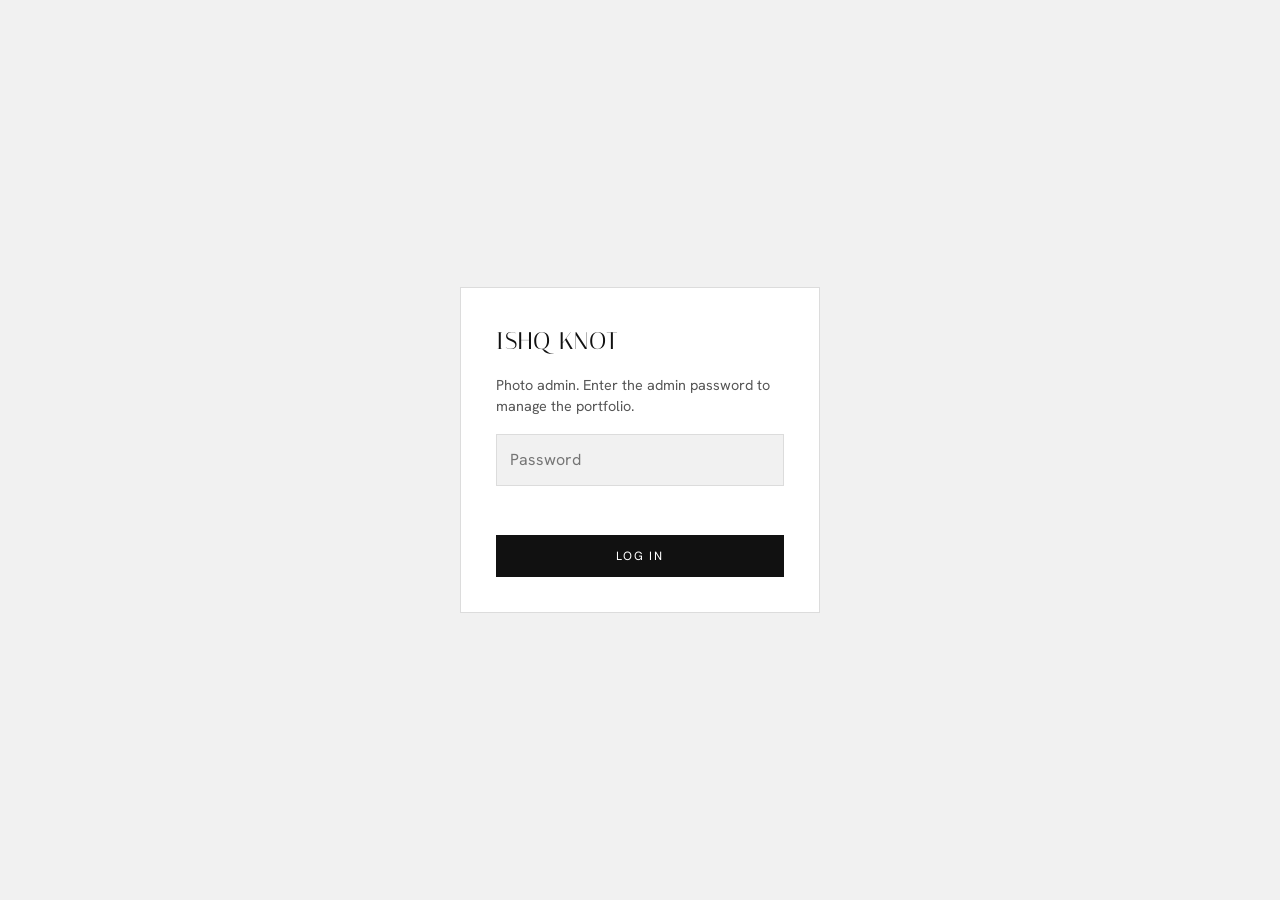
<file: admin.html>
<!doctype html>
<html lang="en">
<head>
  <meta charset="utf-8">
  <meta name="viewport" content="width=device-width, initial-scale=1">
  <meta name="robots" content="noindex, nofollow">
  <title>Photo Admin — ISHQ KNOT</title>
  <link rel="preconnect" href="https://fonts.googleapis.com">
  <link rel="preconnect" href="https://fonts.gstatic.com" crossorigin>
  <link href="https://fonts.googleapis.com/css2?family=Hanken+Grotesk:wght@400;500&family=Italiana&display=swap" rel="stylesheet">
  <style>
    :root {
      --bg: #f1f1f1; --surface: #fff; --text: #111; --muted: #565656; --line: #dcdcdc;
      --accent: #565656; --wine: #111; --danger: #a3242f;
      --serif: "Italiana", Georgia, serif; --sans: "Hanken Grotesk", system-ui, sans-serif;
    }
    * { box-sizing: border-box; margin: 0; padding: 0; }
    body { font-family: var(--sans); font-weight: 400; background: var(--bg); color: var(--text); line-height: 1.5; -webkit-font-smoothing: antialiased; }
    img { display: block; max-width: 100%; }
    button, input, select { font: inherit; color: inherit; }
    [hidden] { display: none !important; }

    .btn { color: inherit; text-decoration: none; padding: .7rem 1.3rem; border: 1px solid var(--text); background: transparent; font-size: .75rem;
      letter-spacing: .15em; text-transform: uppercase; cursor: pointer; transition: background .2s, color .2s; }
    .btn:hover { background: var(--text); color: #fff; }
    .btn-dark { background: var(--wine); border-color: var(--wine); color: #fff; }
    .btn-dark:hover { background: var(--accent); border-color: var(--accent); }
    .btn:disabled { opacity: .45; cursor: default; pointer-events: none; }
    .logo { font-family: var(--serif); font-size: 1.5rem; font-weight: 400; letter-spacing: .04em; }
    .logo span { color: inherit; }

    /* Login */
    .login { min-height: 100vh; display: grid; place-items: center; padding: 1rem; }
    .login form { width: min(360px, 100%); background: var(--surface); padding: 2.2rem; border: 1px solid var(--line); display: grid; gap: 1rem; }
    .login p { color: var(--muted); font-size: .9rem; }
    .login input { padding: .8rem; border: 1px solid var(--line); background: var(--bg); }
    .error { color: var(--danger); font-size: .85rem; min-height: 1.2em; }

    /* Toolbar */
    .bar { position: sticky; top: 0; z-index: 10; background: rgba(241, 241, 241, .95); backdrop-filter: blur(8px);
      border-bottom: 1px solid var(--line); padding: .8rem 1rem; display: flex; flex-wrap: wrap; align-items: center; gap: .8rem; }
    .bar .logo { margin-right: auto; }
    .status { font-size: .85rem; color: var(--muted); }
    .status.dirty { color: var(--wine); font-weight: 500; }

    main { max-width: 1200px; margin: 0 auto; padding: 1.5rem 1rem 4rem; }
    .intro { display: flex; flex-wrap: wrap; align-items: end; justify-content: space-between; gap: 1rem; margin-bottom: 1.5rem; }
    .intro h1 { font-family: var(--serif); font-weight: 400; font-size: 2.2rem; line-height: 1.1; }
    .intro p { color: var(--muted); font-size: .9rem; max-width: 52ch; }
    .add { display: flex; flex-wrap: wrap; gap: .6rem; align-items: center; }
    .add select { padding: .65rem; border: 1px solid var(--line); background: var(--surface); }

    .tabs { display: flex; gap: 1.6rem; border-bottom: 1px solid var(--line); margin-bottom: 1.5rem; }
    .tab { background: none; border: 0; border-bottom: 2px solid transparent; padding: .6rem 0; margin-bottom: -1px; cursor: pointer;
      font-size: .8rem; letter-spacing: .15em; text-transform: uppercase; color: var(--muted); }
    .tab.active { color: var(--text); border-color: var(--accent); }
    .tab .count { color: var(--accent); margin-left: .3rem; }

    .drop { border: 1.5px dashed var(--accent); padding: 1.2rem; text-align: center; color: var(--muted); font-size: .9rem; margin-bottom: 1.5rem; }
    .drop.over { background: #fff8ec; color: var(--text); }

    /* Photo cards */
    .grid.hero { --ratio: 3 / 4; }
    .grid.about { --ratio: 1 / 1; }
    .grid { display: grid; grid-template-columns: repeat(auto-fill, minmax(230px, 1fr)); gap: 1rem; }
    .card { background: var(--surface); border: 1px solid var(--line); display: flex; flex-direction: column; }
    .thumb { position: relative; aspect-ratio: var(--ratio, 4 / 5); overflow: hidden; background: var(--line); }
    .thumb img { width: 100%; height: 100%; object-fit: cover; }
    .num { position: absolute; top: .5rem; left: .5rem; background: rgba(20, 20, 19, .7); color: #fff; font-size: .75rem; padding: .15rem .5rem; }
    .new { position: absolute; top: .5rem; right: .5rem; background: var(--accent); color: #fff; font-size: .7rem; letter-spacing: .1em; text-transform: uppercase; padding: .15rem .5rem; }
    .fields { padding: .8rem; display: grid; gap: .55rem; }
    .fields label { display: grid; gap: .2rem; font-size: .7rem; letter-spacing: .12em; text-transform: uppercase; color: var(--muted); }
    .fields input[type=text], .fields select { padding: .5rem; border: 1px solid var(--line); background: var(--bg); font-size: .9rem; letter-spacing: 0; text-transform: none; color: var(--text); }
    .fields input[type=range] { accent-color: var(--accent); }
    .actions { display: flex; gap: .3rem; padding: 0 .8rem .8rem; margin-top: auto; }
    .actions button { flex: 1; padding: .5rem 0; border: 1px solid var(--line); background: var(--bg); cursor: pointer; font-size: .8rem; }
    .actions button:hover { border-color: var(--text); }
    .actions .del { color: var(--danger); }
    .actions .del:hover { border-color: var(--danger); background: var(--danger); color: #fff; }

    /* Client downloads */
    .dl-new { display: grid; grid-template-columns: repeat(auto-fit, minmax(200px, 1fr)); gap: .8rem; align-items: end; background: var(--surface); border: 1px solid var(--line); padding: 1rem; margin-bottom: 1.5rem; }
    .dl-new label, .dl-card label { display: grid; gap: .2rem; font-size: .7rem; letter-spacing: .12em; text-transform: uppercase; color: var(--muted); }
    .dl-new input, .dl-card input[type=date] { padding: .5rem; border: 1px solid var(--line); background: var(--bg); font-size: .9rem; letter-spacing: 0; text-transform: none; color: var(--text); width: 100%; }
    .dl-progress, .dl-send { background: var(--surface); border: 1px solid var(--line); padding: 1rem; margin-bottom: 1.5rem; display: grid; gap: .7rem; font-size: .9rem; }
    .meter { height: 6px; background: var(--line); }
    .meter span { display: block; height: 100%; width: 0; background: var(--text); transition: width .3s; }
    .dl-warn { color: var(--muted); }
    .dl-send textarea { width: 100%; padding: .6rem; border: 1px solid var(--line); background: var(--bg); font: inherit; resize: vertical; }
    .dl-list { display: grid; gap: 1rem; }
    .dl-card { background: var(--surface); border: 1px solid var(--line); padding: 1rem; display: grid; gap: .8rem; }
    .dl-card.closed { background: var(--bg); }
    .dl-card-top { display: flex; flex-wrap: wrap; justify-content: space-between; gap: .8rem; align-items: start; }
    .dl-card h2 { font-family: var(--serif); font-weight: 400; font-size: 1.5rem; line-height: 1.2; }
    .dl-state { font-size: .85rem; color: var(--muted); }
    .dl-url { font-size: .85rem; overflow-wrap: anywhere; color: var(--muted); }
    .dl-rows { list-style: none; font-size: .9rem; }
    .dl-rows li { display: flex; justify-content: space-between; gap: 1rem; padding: .35rem 0; border-top: 1px solid var(--line); overflow-wrap: anywhere; }
    .dl-rows button { flex: none; background: none; border: 0; color: var(--danger); cursor: pointer; font-size: .8rem; }
    .dl-card .actions { padding: 0; flex-wrap: wrap; }
    .dl-card .actions button { flex: 1 1 8rem; }
    .dl-empty { color: var(--muted); font-size: .9rem; }
    .dl-storage { background: var(--surface); border: 1px solid var(--line); padding: 1rem; margin-bottom: 1.2rem; display: grid; gap: .7rem; }
    .dl-storage-warn { background: #fff4d6; border: 1px solid #e0b84c; padding: .7rem .9rem; }
    .dl-remind { display: flex; flex-wrap: wrap; align-items: end; gap: .5rem; font-size: .85rem; color: var(--muted); }
    .dl-remind label { display: grid; gap: .2rem; }
    .dl-remind input { width: 7rem; padding: .45rem; border: 1px solid var(--line); background: var(--bg); font: inherit; color: var(--text); }
    .dl-remind button { padding: .5rem 1rem; border: 1px solid var(--line); background: var(--bg); font: inherit; color: var(--text); cursor: pointer; }

    .rv-head { font-family: var(--serif); font-weight: 400; font-size: 1.5rem; margin: 2rem 0 .8rem; }
    .rv-text { white-space: pre-line; overflow-wrap: anywhere; }

    .toast { position: fixed; left: 50%; bottom: 1.2rem; transform: translateX(-50%); background: var(--text); color: #fff;
      padding: .7rem 1.2rem; font-size: .9rem; max-width: calc(100% - 2rem); opacity: 0; transition: opacity .25s; pointer-events: none; }
    .toast.show { opacity: 1; }
  </style>
</head>
<body>

  <!-- Login -->
  <section class="login" id="login">
    <form id="login-form">
      <div class="logo">ISHQ <span>KNOT</span></div>
      <p>Photo admin. Enter the admin password to manage the portfolio.</p>
      <input type="password" name="password" placeholder="Password" autocomplete="current-password" required>
      <p class="error" id="login-error"></p>
      <button class="btn btn-dark" type="submit">Log in</button>
    </form>
  </section>

  <!-- Admin -->
  <div id="admin" hidden>
    <header class="bar">
      <div class="logo">ISHQ <span>KNOT</span></div>
      <span class="status" id="status"></span>
      <a class="btn" href="/#work" target="_blank" rel="noopener">View site</a>
      <button class="btn btn-dark" id="save" disabled>Save changes</button>
    </header>

    <main>
      <nav class="tabs" role="tablist">
        <button class="tab active" data-tab="hero">Cover photos<span class="count" id="count-hero"></span></button>
        <button class="tab" data-tab="portfolio">Portfolio<span class="count" id="count-portfolio"></span></button>
        <button class="tab" data-tab="about">About photos<span class="count" id="count-about"></span></button>
        <button class="tab" data-tab="deliveries">Client photos<span class="count" id="count-deliveries"></span></button>
        <button class="tab" data-tab="reviews">Reviews<span class="count" id="count-reviews"></span></button>
      </nav>
      <div id="photos-view">
        <div class="intro">
          <div>
            <h1 id="heading"></h1>
            <p id="help"></p>
          </div>
          <div class="add">
            <select id="add-category" aria-label="Category for new photos"></select>
            <label class="btn btn-dark">+ Add photos<input type="file" id="add-input" accept="image/*" multiple hidden></label>
          </div>
        </div>
        <div class="drop" id="drop">Or drag &amp; drop photos here</div>
        <div class="grid" id="grid"></div>
      </div>

      <div id="deliveries-view" hidden>
        <div class="intro">
          <div>
            <h1>Client photos</h1>
            <p>Upload a wedding and give the client the password. They go to Client Photos on the website, type it, see their photos and download the ones they like. After the last date their photos close, and they are deleted 7 days later.</p>
          </div>
        </div>
        <div class="dl-storage">
          <p id="dl-storage-text"></p>
          <p class="dl-storage-warn" id="dl-storage-warn" hidden></p>
          <form class="dl-remind" id="dl-remind-form">
            <label>Remind me when storage reaches (GB)<input type="number" id="dl-remind" min="1" step="1" required></label>
            <button type="submit">Save</button>
          </form>
        </div>
        <form class="dl-new" id="dl-new">
          <label>Client name<input type="text" id="dl-client" maxlength="80" placeholder="e.g. Rahul &amp; Anu" required></label>
          <label>Last date<input type="date" id="dl-date" required></label>
          <label>Password<input type="text" id="dl-password" minlength="8" autocomplete="off" required></label>
          <label>Photos<input type="file" id="dl-files" multiple required></label>
          <button class="btn btn-dark" type="submit" id="dl-create">Create and upload</button>
          <p class="dl-state" style="grid-column: 1 / -1">AI face search is on for new uploads, so clients can find their own photos with a selfie.</p>
        </form>
        <div class="dl-progress" id="dl-progress" hidden>
          <p id="dl-progress-text"></p>
          <div class="meter"><span id="dl-meter"></span></div>
          <p class="dl-warn">Keep this page open until the upload finishes.</p>
        </div>
        <div class="dl-send" id="dl-send" hidden>
          <p>Send this to the client. The password can't be shown again later.</p>
          <textarea id="dl-message" rows="5" readonly></textarea>
          <div class="add">
            <button class="btn btn-dark" type="button" id="dl-copy">Copy message</button>
            <a class="btn" id="dl-whatsapp" target="_blank" rel="noopener">Send on WhatsApp</a>
          </div>
        </div>
        <div class="dl-list" id="dl-list"></div>
      </div>

      <div id="reviews-view" hidden>
        <div class="intro">
          <div>
            <h1>Reviews</h1>
            <p>Couples write a review from their Client photos page, after typing their password. Nothing shows on the website until you approve it. Approved reviews slide past on the homepage.</p>
          </div>
        </div>
        <h2 class="rv-head">Waiting for you</h2>
        <div class="dl-list" id="rv-waiting"></div>
        <h2 class="rv-head">On the website</h2>
        <div class="dl-list" id="rv-live"></div>
      </div>
    </main>
  </div>

  <input type="file" id="replace-input" accept="image/*" hidden>
  <input type="file" id="dl-add-input" multiple hidden>
  <div class="toast" id="toast"></div>

<script>
const CATEGORIES = { couples: "Couples", brides: "Brides", moments: "Moments", celebrations: "Celebrations", prewedding: "Pre-Wedding" };
const MAX_SIDE = 2400; // big phone photos are resized before upload

// One list per tab. Cover and About photos have no category. About has a fixed place for each
// photo, so it can only be replaced and reordered.
const TABS = {
  hero: { api: "/api/hero", heading: "Cover photos",
    help: "The big slideshow at the top of the homepage. Portrait photos look best. Add, replace, reorder or remove, then press <strong>Save changes</strong>." },
  portfolio: { api: "/api/photos", heading: "Portfolio photos",
    help: "The Portfolio gallery. Add, replace, reorder or remove photos, then press <strong>Save changes</strong>. Photos appear on the site in this order." },
  about: { api: "/api/about", heading: "About photos", fixed: true,
    help: "The two groups of photos in the About section of the homepage. Photos 1–4 are the first group, 5–8 the second (next to the numbers); 3 and 6 show a little smaller. Press <strong>Replace</strong> to change one, then <strong>Save changes</strong>." },
};

let password = sessionStorage.getItem("adminPassword") || "";
let tab = "hero";
const lists = { hero: [], portfolio: [], about: [] };
const changed = new Set(); // tabs with unsaved edits
let photos = lists[tab];
let dirty = false;
let newSrcs = new Set();

const $ = id => document.getElementById(id);
const grid = $("grid");

function api(path, opts = {}) {
  return fetch(path, { ...opts, headers: { Authorization: `Bearer ${password}`, ...opts.headers } })
    .then(async r => {
      const data = await r.json().catch(() => ({}));
      if (r.status === 401) logout();
      if (!r.ok) throw new Error(data.error || `Request failed (${r.status})`);
      return data;
    });
}

function toast(msg) {
  const t = $("toast");
  t.textContent = msg;
  t.classList.add("show");
  clearTimeout(toast.timer);
  toast.timer = setTimeout(() => t.classList.remove("show"), 3000);
}

function setDirty(v) {
  if (v) changed.add(tab); else changed.clear();
  v = changed.size > 0;
  dirty = v;
  $("save").disabled = !v;
  $("status").textContent = v ? "Unsaved changes" : "All changes saved";
  $("status").classList.toggle("dirty", v);
}

// ---------- Login ----------
$("login-form").addEventListener("submit", async e => {
  e.preventDefault();
  password = e.target.password.value;
  $("login-error").textContent = "";
  try {
    await api("/api/login", { method: "POST" });
    sessionStorage.setItem("adminPassword", password);
    start();
  } catch (err) {
    $("login-error").textContent = err.message;
  }
});

function logout() {
  sessionStorage.removeItem("adminPassword");
  $("admin").hidden = true;
  $("login").hidden = false;
  $("login-error").textContent = "Please log in again.";
}

async function start() {
  $("login").hidden = true;
  $("admin").hidden = false;
  const loaded = await Promise.all(Object.values(TABS).map(t => fetch(t.api).then(r => r.json())));
  Object.keys(TABS).forEach((name, i) => lists[name] = loaded[i]);
  newSrcs = new Set();
  showTab(tab);
  setDirty(false);
  loadDeliveries().catch(err => toast(err.message));
  loadReviews().catch(err => toast(err.message));
}

function showTab(name) {
  tab = name;
  const photoTab = tab in TABS;
  document.querySelectorAll(".tab").forEach(t => t.classList.toggle("active", t.dataset.tab === tab));
  $("photos-view").hidden = !photoTab;
  $("deliveries-view").hidden = tab !== "deliveries";
  $("reviews-view").hidden = tab !== "reviews";
  $("save").hidden = !photoTab;
  if (!photoTab) return;
  photos = lists[tab];
  $("heading").textContent = TABS[tab].heading;
  $("help").innerHTML = TABS[tab].help;
  $("add-category").hidden = tab !== "portfolio";
  document.querySelector("#photos-view .add").hidden = TABS[tab].fixed;
  $("drop").hidden = TABS[tab].fixed;
  grid.classList.toggle("hero", tab === "hero");
  grid.classList.toggle("about", tab === "about");
  render();
}
document.querySelectorAll(".tab").forEach(t => t.addEventListener("click", () => showTab(t.dataset.tab)));

// ---------- Render ----------
const pct = pos => pos ? parseInt(pos.split(" ")[1]) : 50;
const options = sel => Object.entries(CATEGORIES)
  .map(([v, label]) => `<option value="${v}"${v === sel ? " selected" : ""}>${label}</option>`).join("");
const escape = s => s.replace(/[&<>"]/g, c => ({ "&": "&amp;", "<": "&lt;", ">": "&gt;", '"': "&quot;" })[c]);

function render() {
  for (const name in lists) $(`count-${name}`).textContent = lists[name].length;
  grid.innerHTML = photos.map((p, i) => `
    <article class="card" data-i="${i}">
      <div class="thumb">
        <img src="${p.src}" alt="" loading="lazy" style="object-position:${p.pos || "center 50%"}">
        <span class="num">${i + 1}</span>
        ${newSrcs.has(p.src) ? '<span class="new">New</span>' : ""}
      </div>
      <div class="fields">
        <label>Title<input type="text" data-field="title" value="${escape(p.title)}" maxlength="80"></label>
        ${tab === "portfolio" ? `<label>Category<select data-field="category">${options(p.category)}</select></label>` : ""}
        <label>Crop (top ↔ bottom)<input type="range" data-field="pos" min="0" max="100" value="${pct(p.pos)}"></label>
      </div>
      <div class="actions">
        <button data-act="up" title="Move earlier" ${i === 0 ? "disabled" : ""}>←</button>
        <button data-act="down" title="Move later" ${i === photos.length - 1 ? "disabled" : ""}>→</button>
        <button data-act="replace" title="Replace photo">Replace</button>
        ${TABS[tab].fixed ? "" : `<button data-act="delete" class="del" title="Remove photo">Delete</button>`}
      </div>
    </article>`).join("");
}

grid.addEventListener("input", e => {
  const card = e.target.closest(".card");
  const field = e.target.dataset.field;
  if (!card || !field) return;
  const p = photos[card.dataset.i];
  if (field === "pos") {
    p.pos = `center ${e.target.value}%`;
    card.querySelector(".thumb img").style.objectPosition = p.pos;
  } else {
    p[field] = e.target.value;
  }
  setDirty(true);
});

let replaceIndex = null;
grid.addEventListener("click", e => {
  const btn = e.target.closest("[data-act]");
  if (!btn) return;
  const i = +btn.closest(".card").dataset.i;
  const act = btn.dataset.act;
  if (act === "up" || act === "down") {
    const j = act === "up" ? i - 1 : i + 1;
    [photos[i], photos[j]] = [photos[j], photos[i]];
  } else if (act === "delete") {
    if (!confirm(`Remove "${photos[i].title}" from the portfolio?`)) return;
    photos.splice(i, 1);
  } else if (act === "replace") {
    replaceIndex = i;
    $("replace-input").click();
    return;
  }
  render();
  setDirty(true);
});

// ---------- Upload ----------
// Resize to MAX_SIDE and re-encode as JPEG so phone photos upload fast and load fast on the site
function shrink(file) {
  return new Promise((resolve, reject) => {
    const img = new Image();
    img.onload = () => {
      URL.revokeObjectURL(img.src);
      const scale = Math.min(1, MAX_SIDE / Math.max(img.width, img.height));
      const canvas = document.createElement("canvas");
      canvas.width = Math.round(img.width * scale);
      canvas.height = Math.round(img.height * scale);
      canvas.getContext("2d").drawImage(img, 0, 0, canvas.width, canvas.height);
      canvas.toBlob(b => b ? resolve(b) : reject(new Error("Could not read image")), "image/jpeg", 0.85);
    };
    img.onerror = () => reject(new Error(`Could not open ${file.name}`));
    img.src = URL.createObjectURL(file);
  });
}

async function uploadFile(file) {
  const blob = await shrink(file);
  const { src } = await api("/api/upload", { method: "POST", headers: { "Content-Type": "image/jpeg" }, body: blob });
  newSrcs.add(src);
  return src;
}

const titleFrom = name => name.replace(/\.[^.]+$/, "").replace(/[-_]+/g, " ").replace(/\b\w/g, c => c.toUpperCase()).slice(0, 80);

async function addFiles(files) {
  files = [...files].filter(f => f.type.startsWith("image/"));
  if (!files.length) return;
  const category = $("add-category").value;
  let done = 0;
  for (const file of files) {
    toast(`Uploading ${++done} of ${files.length}…`);
    try {
      const src = await uploadFile(file);
      photos.unshift({ src, title: titleFrom(file.name), ...(tab === "portfolio" && { category }) });
      render();
      setDirty(true);
    } catch (err) {
      toast(err.message);
      return;
    }
  }
  toast(`${files.length} photo${files.length > 1 ? "s" : ""} added — press Save changes to publish`);
}

$("add-category").innerHTML = options("couples");
$("add-input").addEventListener("change", e => { addFiles(e.target.files); e.target.value = ""; });

$("replace-input").addEventListener("change", async e => {
  const file = e.target.files[0];
  e.target.value = "";
  if (!file || replaceIndex === null) return;
  toast("Uploading…");
  try {
    photos[replaceIndex].src = await uploadFile(file);
    delete photos[replaceIndex].pos;
    render();
    setDirty(true);
    toast("Photo replaced — press Save changes to publish");
  } catch (err) {
    toast(err.message);
  }
});

const drop = $("drop");
["dragenter", "dragover"].forEach(ev => document.addEventListener(ev, e => { e.preventDefault(); drop.classList.add("over"); }));
["dragleave", "drop"].forEach(ev => document.addEventListener(ev, e => { e.preventDefault(); drop.classList.remove("over"); }));
document.addEventListener("drop", e => { if (!$("admin").hidden && tab in TABS && !TABS[tab].fixed) addFiles(e.dataTransfer.files); });

// ---------- Save ----------
$("save").addEventListener("click", async () => {
  $("save").disabled = true;
  $("status").textContent = "Saving…";
  try {
    for (const name of [...changed]) {
      lists[name] = await api(TABS[name].api, {
        method: "PUT",
        headers: { "Content-Type": "application/json" },
        body: JSON.stringify(lists[name]),
      });
      changed.delete(name);
    }
    newSrcs = new Set();
    showTab(tab);
    setDirty(false);
    toast("Saved — the website is updated");
  } catch (err) {
    setDirty(true);
    toast(err.message);
  }
});

// ---------- Client downloads ----------
const UPLOAD_AT_ONCE = 3;
const FILES_AT_ONCE = 3;
const SAVE_EVERY = 25; // finished uploads join the client's list in batches
const THUMB_SIDE = 1000;
const FACE_SIDE = 2400; // face search reads a copy of each photo this big
let deliveries = [];
let uploading = false;
let faceTurn = Promise.resolve(), faceMisses = 0;
let addTo = null; // the link that "Add file" is adding to

const sizeText = n => !n ? "0 MB" : n >= 1e9 ? `${(n / 1e9).toFixed(1)} GB` : `${Math.max(1, Math.round(n / 1e6))} MB`;
const dateText = d => new Date(`${d}T12:00:00+05:30`).toLocaleDateString("en-GB", { day: "numeric", month: "short", year: "numeric", timeZone: "Asia/Kolkata" });
const jsonBody = (method, body) => ({ method, headers: { "Content-Type": "application/json" }, body: JSON.stringify(body) });

function dayFromNow(days) {
  const d = new Date(Date.now() + days * 86400000);
  return new Date(d.getTime() - d.getTimezoneOffset() * 60000).toISOString().slice(0, 10);
}

// Without 0/O or 1/l/I, so it can be read out over the phone
function newPassword() {
  const letters = "abcdefghjkmnpqrstuvwxyz23456789";
  return [...crypto.getRandomValues(new Uint32Array(10))].map(n => letters[n % letters.length]).join("");
}

function resetForm() {
  $("dl-new").reset();
  $("dl-date").value = dayFromNow(30);
  $("dl-date").min = dayFromNow(0);
  $("dl-password").value = newPassword();
}

// ---------- Reviews ----------
let reviews = { waiting: [], live: [] };

async function loadReviews() {
  reviews = await api("/api/reviews/list");
  renderReviews();
}

const starText = n => "★".repeat(n) + "☆".repeat(5 - n);
const shortDate = t => new Date(t).toLocaleDateString("en-GB", { day: "numeric", month: "short", year: "numeric" });

function reviewCard(r, buttons) {
  const about = [starText(r.stars), r.place, `from client “${r.client}”`, shortDate(r.at)].filter(Boolean).map(escape).join(" · ");
  return `
    <article class="dl-card" data-id="${r.id}">
      <div>
        <h2>${escape(r.names)}</h2>
        <p class="dl-state">${about}</p>
      </div>
      <p class="rv-text">${escape(r.text)}</p>
      <div class="actions">${buttons}</div>
    </article>`;
}

function renderReviews() {
  $("count-reviews").textContent = reviews.waiting.length || "";
  $("rv-waiting").innerHTML = reviews.waiting.map(r => reviewCard(r,
    `<button data-rv="approve">Approve</button><button data-rv="reject" class="del">Delete</button>`)).join("")
    || `<p class="dl-empty">No new reviews.</p>`;
  $("rv-live").innerHTML = reviews.live.map(r => reviewCard(r, `<button data-rv="remove" class="del">Remove from website</button>`)).join("")
    || `<p class="dl-empty">No reviews on the website yet. The section stays hidden until you approve one.</p>`;
}

const REVIEW_DONE = { approve: "Approved. It shows on the website within a minute.", reject: "Review deleted.", remove: "Removed from the website." };
$("reviews-view").addEventListener("click", async e => {
  const btn = e.target.closest("[data-rv]");
  if (!btn) return;
  const action = btn.dataset.rv;
  if (action !== "approve" && !confirm(action === "reject" ? "Delete this review?" : "Remove this review from the website?")) return;
  btn.disabled = true;
  try {
    await api(`/api/reviews/${btn.closest("[data-id]").dataset.id}/${action}`, { method: "POST" });
    toast(REVIEW_DONE[action]);
    await loadReviews();
  } catch (err) {
    toast(err.message);
    btn.disabled = false;
  }
});

async function loadDeliveries() {
  [deliveries, { remindGB }] = await Promise.all([api("/api/deliveries"), api("/api/settings")]);
  renderDeliveries();
}

$("dl-remind-form").addEventListener("submit", async e => {
  e.preventDefault();
  try {
    ({ remindGB } = await api("/api/settings", jsonBody("PUT", { remindGB: $("dl-remind").value })));
    $("dl-remind").blur();
    showStorage();
    toast(`You'll be reminded at ${remindGB} GB`);
  } catch (err) {
    toast(err.message);
  }
});

// Cloudflare R2 prices, checked October 2026
const FREE_GB = 10;
const PER_GB_MONTH = 0.015;

let remindGB = FREE_GB;

// Counts client files only; previews and the website's photos add a little more
function showStorage() {
  const gb = deliveries.reduce((sum, d) => sum + d.total, 0) / 1e9;
  const cost = Math.max(0, gb - FREE_GB) * PER_GB_MONTH;
  const used = gb ? sizeText(gb * 1e9) : "nothing yet";
  const left = gb < FREE_GB ? `Free space left: ${sizeText((FREE_GB - gb) * 1e9)} of ${FREE_GB} GB` : `Free ${FREE_GB} GB used up`;
  const bill = cost ? `about $${cost.toFixed(2)} a month` : "free";
  $("dl-storage-text").textContent = `Storage used: ${used} · ${left} · Cloudflare bill: ${bill}`;
  $("dl-storage-warn").hidden = gb < remindGB;
  $("dl-storage-warn").textContent = `Reminder: storage has reached ${remindGB} GB, so Cloudflare will charge about $${cost.toFixed(2)} a month. To lower it, delete clients who have downloaded their photos.`;
  if (document.activeElement !== $("dl-remind")) $("dl-remind").value = remindGB;
}

function renderDeliveries() {
  $("count-deliveries").textContent = deliveries.length;
  showStorage();
  if (!deliveries.length) {
    $("dl-list").innerHTML = '<p class="dl-empty">No clients yet.</p>';
    return;
  }
  $("dl-list").innerHTML = deliveries.map(d => {
    const closed = Date.now() > d.expiresAt;
    return `
    <article class="dl-card${closed ? " closed" : ""}" data-id="${d.id}">
      <div class="dl-card-top">
        <div>
          <h2>${escape(d.client)}</h2>
          <p class="dl-state">${closed ? `Closed. Files delete 7 days after ${dateText(d.date)}. Change the last date to reopen.` : `Open until ${dateText(d.date)}`} · ${d.count} file${d.count === 1 ? "" : "s"}, ${sizeText(d.total)} · AI face search ${d.faces ? "on" : "off"}</p>
        </div>
        <label>Last date<input type="date" data-act="date" value="${d.date}"></label>
      </div>
      <ul class="dl-rows"></ul>
      <div class="actions">
        <button type="button" data-act="add">Add photos</button>
        <button type="button" data-act="manage">See files</button>
        ${!d.faces && d.count ? '<button type="button" data-act="faces">Turn on AI face search</button>' : ""}
        <button type="button" data-act="password">New password</button>
        <button type="button" data-act="delete" class="del">Delete</button>
      </div>
    </article>`;
  }).join("");
}

function showFiles(rows, files) {
  rows.innerHTML = files.map((f, i) => `<li data-name="${escape(f.name)}"><span>${escape(f.name)} (${sizeText(f.size)})</span><button type="button" data-act="remove" data-i="${i}">Remove</button></li>`).join("");
}

function showMessage(d, password) {
  const message = `Your ISHQ KNOT photos are ready.\n\nGo to: ${location.origin}/client-photos\nPassword: ${password}\nPlease download by: ${dateText(d.date)}`;
  $("dl-message").value = message;
  $("dl-whatsapp").href = `https://wa.me/?text=${encodeURIComponent(message)}`;
  $("dl-send").hidden = false;
  $("dl-send").scrollIntoView({ behavior: "smooth", block: "center" });
}

// Big files go up in parts, a few at a time. A failed part is tried again before giving up.
async function uploadPart(id, up, part, blob) {
  const query = new URLSearchParams({ key: up.key, uploadId: up.uploadId, part });
  for (let tries = 3; ; tries--) {
    try {
      return await api(`/api/deliveries/${id}/parts?${query}`, { method: "PUT", body: blob });
    } catch (err) {
      if (tries <= 1) throw err;
    }
  }
}

function scaleDown(bitmap, side) {
  const scale = Math.min(1, side / Math.max(bitmap.width, bitmap.height));
  const canvas = document.createElement("canvas");
  canvas.width = Math.round(bitmap.width * scale);
  canvas.height = Math.round(bitmap.height * scale);
  canvas.getContext("2d").drawImage(bitmap, 0, 0, canvas.width, canvas.height);
  return canvas;
}

// Face codes for the client's "Find my photos". Photos are read one at a time, and a photo
// that can't be read still uploads: it just won't turn up in a face search.
async function faceCodes(bitmap) {
  const { readFaces, packFaces } = await import("/face/faces.js");
  const faces = await readFaces(scaleDown(bitmap, FACE_SIDE), { thorough: true });
  return faces.length ? packFaces(faces) : "";
}

function queueFaces(bitmap) {
  const turn = faceTurn.then(() => faceCodes(bitmap)).catch(err => {
    console.error(err);
    faceMisses++;
    return "";
  });
  faceTurn = turn;
  return turn;
}

// A preview made in the browser. Files it can't read (like RAW) stay downloads without a picture.
async function previewOf(file) {
  if (!file.type.startsWith("image/")) return null;
  try {
    const bitmap = await createImageBitmap(file);
    const preview = await new Promise(resolve => scaleDown(bitmap, THUMB_SIDE).toBlob(resolve, "image/jpeg", 0.8));
    const faces = await queueFaces(bitmap);
    bitmap.close();
    return { preview, faces };
  } catch {
    return null;
  }
}

// Clients uploaded before face search get it from their previews
async function turnOnFaces(id, btn) {
  const photos = (await api(`/api/deliveries/${id}/files`)).map((f, i) => ({ ...f, i })).filter(f => f.photo);
  let faces = {}, misses = 0, saved = deliveries.find(d => d.id === id);
  const save = async () => {
    saved = await api(`/api/deliveries/${id}/faces`, jsonBody("POST", { faces }));
    faces = {};
  };
  uploading = true;
  btn.disabled = true;
  try {
    for (let n = 0; n < photos.length; n++) {
      btn.textContent = `Reading faces ${n + 1} of ${photos.length}`;
      try {
        const res = await fetch(`/api/deliveries/${id}/thumb/${photos[n].i}`, { headers: { Authorization: `Bearer ${password}` } });
        const bitmap = await createImageBitmap(await res.blob());
        const codes = await faceCodes(bitmap);
        bitmap.close();
        if (codes) faces[photos[n].ref] = codes;
      } catch (err) {
        console.error(err);
        misses++;
      }
      if (Object.keys(faces).length >= SAVE_EVERY) await save();
    }
    await save();
  } finally {
    uploading = false;
    deliveries = deliveries.map(d => d.id === id ? saved : d);
    renderDeliveries();
  }
  toast(!saved.faces ? "No faces found in these photos" : misses ? `AI face search is on, but ${misses} photos couldn't be read` : "AI face search is on");
}

async function uploadBigFile(id, file, onBytes) {
  const up = await api(`/api/deliveries/${id}/files`, { method: "POST" });
  const read = await previewOf(file);
  const entry = { key: up.key, name: file.name, size: file.size };
  if (read) {
    const query = new URLSearchParams({ key: up.key });
    entry.thumb = (await api(`/api/deliveries/${id}/thumb?${query}`, { method: "PUT", body: read.preview })).thumb;
    if (read.faces) entry.faces = read.faces;
  }
  const count = Math.max(1, Math.ceil(file.size / up.partSize));
  const parts = new Array(count);
  let next = 0;
  const worker = async () => {
    while (next < count) {
      const n = next++;
      const blob = file.slice(n * up.partSize, (n + 1) * up.partSize);
      parts[n] = await uploadPart(id, up, n + 1, blob);
      onBytes(blob.size);
    }
  };
  try {
    await Promise.all(Array.from({ length: Math.min(count, UPLOAD_AT_ONCE) }, worker));
  } catch (err) {
    const query = new URLSearchParams({ key: up.key, uploadId: up.uploadId });
    api(`/api/deliveries/${id}/parts?${query}`, { method: "DELETE" }).catch(() => {});
    throw err;
  }
  await api(`/api/deliveries/${id}/complete`, jsonBody("POST", { key: up.key, uploadId: up.uploadId, parts }));
  return entry;
}

async function uploadAll(id, files) {
  const total = files.reduce((sum, f) => sum + f.size, 0);
  let sent = 0, done = 0, next = 0, failed = false, saving = Promise.resolve();
  const finished = [];
  faceMisses = 0;
  uploading = true;
  $("dl-create").disabled = true;
  $("dl-progress").hidden = false;
  const update = () => {
    $("dl-progress-text").textContent = `Uploading ${done} of ${files.length} files: ${sizeText(sent)} of ${sizeText(total)}`;
    $("dl-meter").style.width = `${total ? sent / total * 100 : 0}%`;
  };
  const save = () => {
    const batch = finished.splice(0);
    if (batch.length) saving = saving.then(async () => {
      const saved = await api(`/api/deliveries/${id}/add`, jsonBody("POST", { files: batch }));
      deliveries = deliveries.map(d => d.id === id ? saved : d);
      renderDeliveries();
    });
    return saving;
  };
  const worker = async () => {
    while (next < files.length && !failed) {
      const file = files[next++];
      finished.push(await uploadBigFile(id, file, bytes => { sent += bytes; update(); }));
      done++;
      update();
      if (finished.length >= SAVE_EVERY) await save();
    }
  };
  update();
  const results = await Promise.allSettled(Array.from({ length: FILES_AT_ONCE }, () => worker().catch(err => { failed = true; throw err; })));
  try {
    await save();
    const stopped = results.find(r => r.status === "rejected");
    if (stopped) throw stopped.reason;
    toast(faceMisses ? `Upload finished, but ${faceMisses} photos won't appear in face search` : "Upload finished");
    return true;
  } catch (err) {
    toast(`Upload stopped after ${done} files: ${err.message}. Use Add photos for the rest.`);
    return false;
  } finally {
    uploading = false;
    $("dl-create").disabled = false;
    $("dl-progress").hidden = true;
  }
}

$("dl-new").addEventListener("submit", async e => {
  e.preventDefault();
  if (uploading) return;
  $("dl-send").hidden = true;
  const password = $("dl-password").value;
  const files = [...$("dl-files").files];
  try {
    const d = await api("/api/deliveries", jsonBody("POST", { client: $("dl-client").value, date: $("dl-date").value, password }));
    deliveries.unshift(d);
    renderDeliveries();
    showMessage(d, password); // shown first, so the password isn't lost if the upload stops
    await uploadAll(d.id, files);
    resetForm();
  } catch (err) {
    toast(err.message);
  }
});

$("dl-list").addEventListener("change", async e => {
  if (e.target.dataset.act !== "date") return;
  const id = e.target.closest(".dl-card").dataset.id;
  try {
    const saved = await api(`/api/deliveries/${id}`, jsonBody("PUT", { date: e.target.value }));
    deliveries = deliveries.map(d => d.id === id ? saved : d);
    renderDeliveries();
    toast("Last date changed");
  } catch (err) {
    toast(err.message);
  }
});

$("dl-list").addEventListener("click", async e => {
  const btn = e.target.closest("button[data-act]");
  if (!btn) return;
  const id = btn.closest(".dl-card").dataset.id;
  const d = deliveries.find(x => x.id === id);
  try {
    if (btn.dataset.act === "manage") {
      const rows = btn.closest(".dl-card").querySelector(".dl-rows");
      if (rows.children.length) return rows.replaceChildren();
      showFiles(rows, await api(`/api/deliveries/${id}/files`));
    } else if (btn.dataset.act === "add") {
      if (uploading) return toast("Wait for the upload to finish");
      addTo = id;
      $("dl-add-input").click();
    } else if (btn.dataset.act === "faces") {
      if (uploading) return toast("Wait for the upload to finish");
      await turnOnFaces(id, btn);
    } else if (btn.dataset.act === "password") {
      if (!confirm(`Make a new password for ${d.client}? The old one will stop working.`)) return;
      const password = newPassword();
      await api(`/api/deliveries/${id}`, jsonBody("PUT", { password }));
      showMessage(d, password);
    } else if (btn.dataset.act === "remove") {
      const name = btn.closest("li").dataset.name;
      if (!confirm(`Delete ${name}? This can't be undone.`)) return;
      const saved = await api(`/api/deliveries/${id}/files/${btn.dataset.i}`, { method: "DELETE" });
      deliveries = deliveries.map(x => x.id === id ? saved : x);
      renderDeliveries();
    } else if (btn.dataset.act === "delete") {
      if (!confirm(`Delete all photos for ${d.client}? This can't be undone.`)) return;
      await api(`/api/deliveries/${id}`, { method: "DELETE" });
      deliveries = deliveries.filter(x => x.id !== id);
      renderDeliveries();
    }
  } catch (err) {
    toast(err.message);
  }
});

$("dl-add-input").addEventListener("change", e => {
  const files = [...e.target.files];
  e.target.value = "";
  if (files.length) uploadAll(addTo, files);
});

$("dl-copy").addEventListener("click", async () => {
  await navigator.clipboard.writeText($("dl-message").value);
  toast("Message copied");
});

resetForm();

window.addEventListener("beforeunload", e => { if (dirty || uploading) e.preventDefault(); });

if (password) api("/api/login", { method: "POST" }).then(start).catch(() => {});
</script>
</body>
</html>
</file>
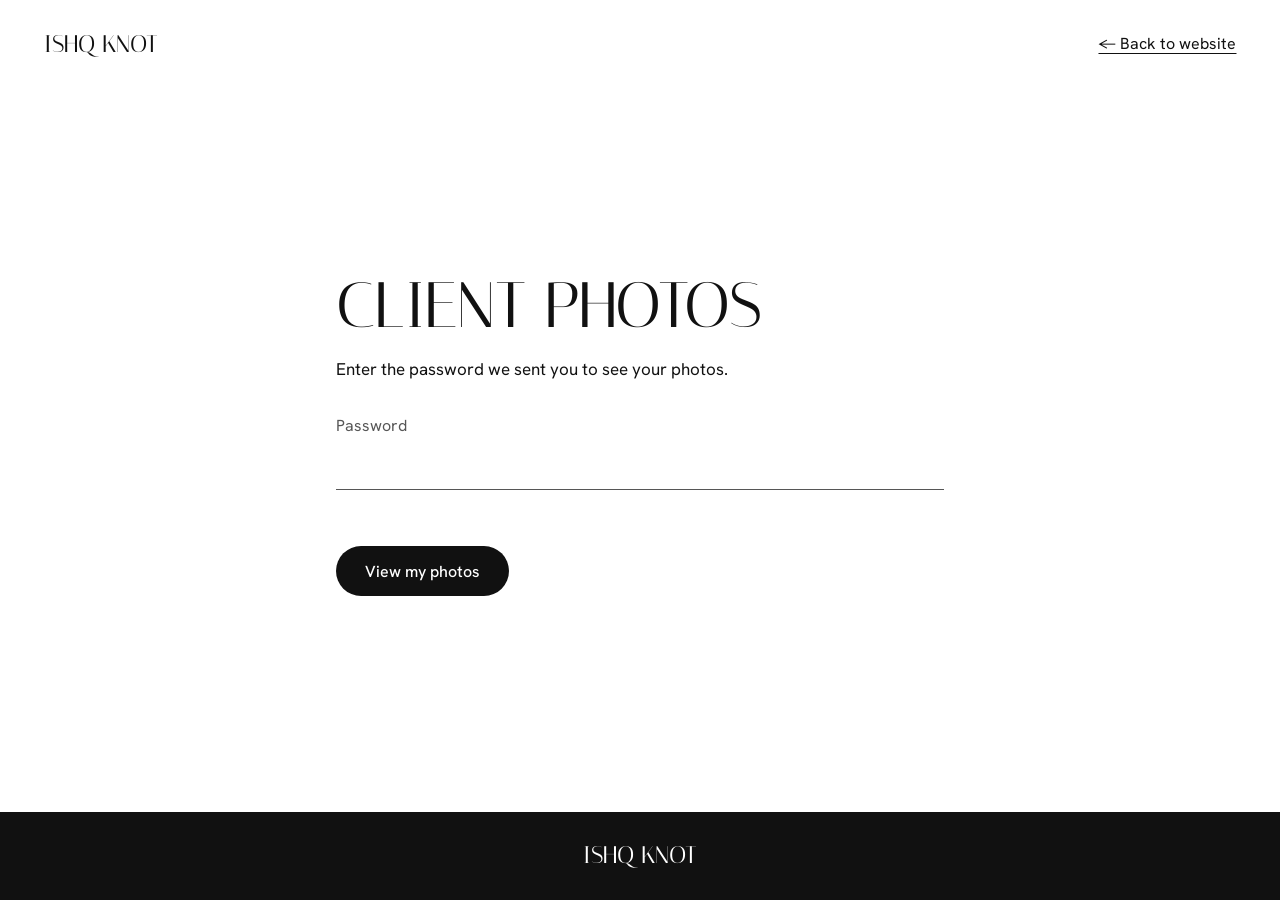
<file: download.html>
<!doctype html>
<html lang="en">
<head>
  <meta charset="utf-8">
  <meta name="viewport" content="width=device-width, initial-scale=1">
  <meta name="robots" content="noindex">
  <title>Client Photos — ISHQ KNOT</title>
  <link rel="preconnect" href="https://fonts.googleapis.com">
  <link rel="preconnect" href="https://fonts.gstatic.com" crossorigin>
  <link href="https://fonts.googleapis.com/css2?family=Hanken+Grotesk:wght@400;500&family=Italiana&display=swap" rel="stylesheet">
  <link rel="stylesheet" href="/styles.css?v=25">
  <style>
    [hidden] { display: none !important; }
    body { min-height: 100svh; display: flex; flex-direction: column; background: var(--ground); }
    .dl-top { display: flex; align-items: center; justify-content: space-between; gap: 1rem; padding: 1.4rem var(--gutter); font-family: var(--display); font-size: 1.5rem; }
    .dl-back { font-family: var(--text); font-size: var(--t-small); padding: .6rem 0; text-decoration: underline; text-decoration-thickness: 1px; text-underline-offset: .25em; white-space: nowrap; }
    .dl-main { flex: 1; display: grid; place-items: center; padding: 2rem var(--gutter) 4rem; }
    .dl-box { width: min(100%, 38rem); }
    .dl-wide { width: 100%; align-self: start; }
    .dl-box h1, .dl-wide h1 { font-family: var(--display); font-size: clamp(2.4rem, 7vw, 4rem); font-weight: 400; line-height: 1.05; }
    .dl-box > p, .dl-wide > p { margin-top: 1rem; max-width: 46ch; }
    .dl-form { margin-top: 2rem; display: grid; gap: 1rem; }
    .dl-form label { display: grid; gap: .3rem; color: var(--muted); font-size: var(--t-small); }
    .dl-form input, .dl-form textarea { font: inherit; font-size: var(--t-body); color: var(--ink); padding: .6rem 0; border: 0; border-bottom: 1px solid var(--muted); background: none; border-radius: 0; }
    .dl-form textarea { resize: vertical; }
    .dl-form input:focus, .dl-form textarea:focus { outline: 0; border-bottom: 2px solid var(--ink); padding-bottom: calc(.6rem - 1px); }
    .dl-form .btn { justify-self: start; }
    .dl-error { color: #a3242f; min-height: 1.5em; font-size: var(--t-small); }

    .dl-tools { display: flex; flex-wrap: wrap; align-items: center; justify-content: space-between; gap: 1rem; margin-top: 1.4rem; }
    .dl-actions { display: flex; flex-wrap: wrap; gap: .7rem; margin-top: 2rem; }
    .dl-outline { background: none; color: var(--ink); box-shadow: inset 0 0 0 1px var(--ink); }
    .dl-outline:hover { background: var(--ink); color: #fff; }
    .dl-tool-btns { display: flex; flex-wrap: wrap; gap: .4rem 1.4rem; }
    .dl-text-btn { background: none; border: 0; padding: .4rem 0; font: inherit; color: inherit; cursor: pointer; text-decoration: underline; text-underline-offset: .25em; text-decoration-thickness: 1px; }
    .dl-find-note { margin-top: .6rem; }
    .dl-grid { display: grid; grid-template-columns: repeat(auto-fill, minmax(230px, 1fr)); gap: .6rem; margin-top: 1.2rem; }
    .dl-photo { position: relative; aspect-ratio: 4 / 5; background: var(--tone); overflow: hidden; }
    .dl-photo button.open { display: block; width: 100%; height: 100%; padding: 0; border: 0; background: none; cursor: zoom-in; }
    .dl-photo img { width: 100%; height: 100%; object-fit: cover; }
    .dl-pick { position: absolute; top: .4rem; right: .4rem; width: 44px; height: 44px; display: grid; place-items: center; border: 0; background: none; cursor: pointer; }
    .dl-pick span { width: 26px; height: 26px; border-radius: 50%; border: 2px solid #fff; background: rgba(0, 0, 0, .35); color: transparent; display: grid; place-items: center; font-size: .9rem; line-height: 1; }
    .dl-photo.picked .dl-pick span { background: #fff; color: var(--ink); }
    .dl-photo.picked img { opacity: .75; }
    .dl-files { list-style: none; margin-top: 2rem; }
    .dl-files li { display: flex; align-items: center; justify-content: space-between; gap: 1rem; padding: 1.1rem 0; border-top: 1px solid var(--tone); }
    .dl-name { min-width: 0; overflow-wrap: anywhere; }
    .dl-name small { display: block; color: var(--muted); font-size: var(--t-small); }
    .dl-files .btn { flex: none; }
    .dl-note { color: var(--muted); font-size: var(--t-small); }

    .dl-bar { position: sticky; bottom: 0; z-index: 5; display: flex; align-items: center; justify-content: space-between; gap: 1rem; margin: 1.5rem calc(var(--gutter) * -1) 0; padding: .8rem var(--gutter); background: var(--ground); border-top: 1px solid var(--tone); }

    .dl-view { position: fixed; inset: 0; z-index: 20; background: #0d0d0d; color: #fff; display: grid; grid-template-rows: 1fr auto; }
    .dl-view img { width: 100%; height: 100%; min-height: 0; object-fit: contain; }
    .dl-view-stage { position: relative; min-height: 0; }
    .dl-view-stage > img { position: absolute; inset: 0; }
    .dl-view-stage > video { position: absolute; inset: 0; width: 100%; height: 100%; object-fit: cover; transform: scaleX(-1); }
    .dl-cam-note { padding: .8rem var(--gutter) 0; text-align: center; }
    .dl-view-bar { display: flex; flex-wrap: wrap; align-items: center; justify-content: space-between; gap: .4rem .6rem; padding: .8rem var(--gutter); }
    .dl-step { background: none; border: 0; color: inherit; font: inherit; font-size: 1.6rem; width: 48px; height: 48px; cursor: pointer; }
    .dl-view .btn { background: #fff; color: var(--ink); }
    .dl-foot { background: var(--ink); color: var(--ground); padding: 1.6rem var(--gutter); text-align: center; font-family: var(--display); font-size: 1.5rem; }
    .dl-review { width: min(100% - 2rem, 34rem); max-height: calc(100% - 2rem); margin: auto; padding: clamp(1.4rem, 4vw, 2.4rem); border: 0; background: var(--ground); color: var(--ink); }
    .dl-review::backdrop { background: rgba(0, 0, 0, .6); }
    .dl-review h2 { font-family: var(--display); font-weight: 400; font-size: 2.2rem; line-height: 1.1; }
    .dl-review .dl-form { margin-top: 1.2rem; }
    .rv-stars { display: flex; gap: .2rem; margin-top: .2rem; }
    .rv-stars button { width: 44px; height: 44px; border: 0; background: none; font-size: 1.9rem; line-height: 1; color: #bdbdbd; cursor: pointer; padding: 0; }
    .rv-stars button.on { color: var(--ink); }
    .rv-btns { display: flex; align-items: center; gap: 1.4rem; }
    @media (max-width: 620px) {
      .dl-grid { grid-template-columns: repeat(2, 1fr); gap: .35rem; }
      .dl-files li { flex-direction: column; align-items: flex-start; }
    }
  </style>
</head>
<body>
  <header class="dl-top">
    <a href="/">ISHQ KNOT</a>
    <a class="dl-back" href="/">← Back to website</a>
  </header>

  <main class="dl-main">
    <section class="dl-box" id="dl-lock" hidden>
      <h1>Client photos</h1>
      <p>Enter the password we sent you to see your photos.</p>
      <form class="dl-form" id="dl-form">
        <label>Password<input type="password" id="dl-password" autocomplete="off" required></label>
        <p class="dl-error" id="dl-error"></p>
        <button class="btn" type="submit">View my photos</button>
      </form>
    </section>

    <section class="dl-wide" id="dl-ready" hidden>
      <h1 id="dl-client"></h1>
      <p id="dl-until"></p>
      <div class="dl-actions" id="dl-actions" hidden>
        <button class="btn" type="button" id="dl-save-all"></button>
        <button class="btn dl-outline" type="button" id="dl-find" hidden>Find my photos with AI</button>
        <input type="file" id="dl-selfie" accept="image/*" hidden>
        <button class="btn dl-outline" type="button" id="dl-review-open">Write a review</button>
      </div>
      <p class="dl-note dl-find-note" id="dl-find-note" hidden></p>
      <div class="dl-tools" id="dl-tools">
        <span id="dl-count"></span>
        <span class="dl-tool-btns">
          <button class="dl-text-btn" type="button" id="dl-everyone" hidden>Show all photos</button>
          <button class="dl-text-btn" type="button" id="dl-all">Select all</button>
        </span>
      </div>
      <div class="dl-grid" id="dl-grid"></div>
      <ul class="dl-files" id="dl-files"></ul>
      <div class="dl-bar" id="dl-bar" hidden>
        <span id="dl-picked"></span>
        <button class="btn" type="button" id="dl-get">Download</button>
      </div>
    </section>

    <section class="dl-box" id="dl-closed" hidden>
      <h1>This link has closed</h1>
      <p>Message us on <a href="https://wa.me/917736301133" style="text-decoration: underline">WhatsApp</a> and we'll help you.</p>
    </section>
  </main>

  <footer class="dl-foot">ISHQ KNOT</footer>

  <dialog class="dl-review" id="dl-review">
    <h2>Write a review</h2>
    <p class="dl-note" id="rv-state" style="margin-top:.6rem"></p>
    <form class="dl-form" id="rv-form">
      <label>Your names<input type="text" id="rv-names" maxlength="60" required></label>
      <label>Wedding place and month<input type="text" id="rv-place" maxlength="60" placeholder="e.g. Kochi, May 2026"></label>
      <div><span class="dl-note">Stars</span><div class="rv-stars" id="rv-stars" role="group" aria-label="Stars"></div></div>
      <label>Your review<textarea id="rv-text" rows="5" maxlength="500" placeholder="How was your day with us?" required></textarea></label>
      <p class="dl-error" id="rv-error"></p>
      <div class="rv-btns">
        <button class="btn" type="submit" id="rv-send">Send review</button>
        <button class="dl-text-btn" type="button" id="rv-close">Close</button>
      </div>
    </form>
  </dialog>

  <div class="dl-view" id="dl-cam" hidden style="grid-template-rows: 1fr auto auto">
    <div class="dl-view-stage"><video id="dl-cam-video" autoplay playsinline muted></video></div>
    <p class="dl-cam-note" id="dl-cam-note"></p>
    <div class="dl-view-bar">
      <button class="dl-text-btn" type="button" id="dl-cam-close">Close</button>
      <button class="btn" type="button" id="dl-cam-take" hidden>Take photo</button>
      <button class="dl-text-btn" type="button" id="dl-cam-pick">Choose a photo</button>
    </div>
  </div>

  <div class="dl-view" id="dl-view" hidden>
    <div class="dl-view-stage"><img id="dl-view-img" alt=""></div>
    <div class="dl-view-bar">
      <button class="dl-step" type="button" id="dl-prev" aria-label="Previous">‹</button>
      <a class="btn" id="dl-view-get">Download</a>
      <button class="dl-text-btn" type="button" id="dl-view-close">Close</button>
      <button class="dl-step" type="button" id="dl-next" aria-label="Next">›</button>
    </div>
  </div>

<script>
const $ = id => document.getElementById(id);
const id = location.pathname.startsWith("/d/") ? location.pathname.split("/")[2] : "";
const api = `/api/d/${id}`;
const DOWNLOAD_GAP = 900; // browsers drop downloads that start at the same moment
const SAVE_AT_ONCE = 3;
const SAVE_TRIES = 3;
const MANY_FILES = 20; // above this, phones are warned before saving one by one

const size = n => n >= 1e9 ? `${(n / 1e9).toFixed(1)} GB` : `${Math.max(1, Math.round(n / 1e6))} MB`;
const longDate = d => new Date(`${d}T12:00:00+05:30`).toLocaleDateString("en-GB", { day: "numeric", month: "long", year: "numeric", timeZone: "Asia/Kolkata" });

const SELFIE_SIDE = 1200;
const FACE_HELP = "Use your camera or choose a clear photo of your face. It stays on your device and is never uploaded.";

let allFiles = []; // everything for this client, each keeping its index in the full list
let allPhotos = []; // the photo files
let photos = []; // the ones on screen: all of them, or the ones a face search found
let faceBatches = 0, faceCodes = null;
let camera = null; // the live video while the camera window is open
const picked = new Set();
let viewing = 0;
let client = "";
let stars = 0;
const wantsReview = location.hash === "#review";

function show(name) {
  ["lock", "ready", "closed"].forEach(s => $(`dl-${s}`).hidden = s !== name);
}

function element(tag, props, ...children) {
  const el = Object.assign(document.createElement(tag), props);
  el.append(...children);
  return el;
}

function updatePicked() {
  document.querySelectorAll(".dl-photo").forEach(card => card.classList.toggle("picked", picked.has(+card.dataset.i)));
  $("dl-bar").hidden = !picked.size;
  $("dl-get").hidden = !picked.size;
  $("dl-picked").textContent = `${picked.size} selected`;
  $("dl-all").textContent = allPicked() ? "Clear" : "Select all";
}

function allPicked() {
  return photos.length > 0 && photos.every(p => picked.has(p.i));
}

function showPhotos(list) {
  photos = list;
  $("dl-count").textContent = `${photos.length} photo${photos.length === 1 ? "" : "s"}`;
  $("dl-everyone").hidden = photos === allPhotos;
  $("dl-files").hidden = photos !== allPhotos;
  saveLabel();
  $("dl-grid").replaceChildren(...photos.map((p, n) => {
    const card = element("div", { className: "dl-photo" },
      element("button", { className: "open", type: "button", ariaLabel: `View ${p.name}`, onclick: () => openView(n) },
        element("img", { src: `${api}/thumb/${p.i}`, alt: "", loading: "lazy" })),
      element("button", { className: "dl-pick", type: "button", ariaLabel: `Select ${p.name}`, onclick: () => {
        picked.has(p.i) ? picked.delete(p.i) : picked.add(p.i);
        updatePicked();
      } }, element("span", { textContent: "✓" })));
    card.dataset.i = p.i;
    return card;
  }));
  updatePicked();
}

// "Download all" saves what is on screen: everything, or the photos a face search found
const onScreen = () => photos === allPhotos ? allFiles : photos;

function saveLabel() {
  const total = onScreen().reduce((sum, f) => sum + f.size, 0);
  $("dl-save-all").textContent = `${photos === allPhotos ? "Download all" : "Download these"} (${size(total)})`;
}

function saveStatus(text) {
  $("dl-bar").hidden = false;
  $("dl-picked").textContent = text;
}

// Two cameras can both make IMG_0001.JPG, and one must not overwrite the other in a folder
function folderNames(list) {
  const used = new Set();
  return list.map(({ name }) => {
    const dot = name.lastIndexOf(".");
    const [stem, ending] = dot > 0 ? [name.slice(0, dot), name.slice(dot)] : [name, ""];
    let saved = name;
    for (let n = 2; used.has(saved.toLowerCase()); n++) saved = `${stem} (${n})${ending}`;
    used.add(saved.toLowerCase());
    return saved;
  });
}

async function saveInto(folder, file, name) {
  const existing = await folder.getFileHandle(name).catch(() => null);
  if (existing && (await existing.getFile()).size === file.size) return; // done on an earlier try
  const res = await fetch(`${api}/file/${file.i}`);
  if (!res.ok) throw new Error("Download failed");
  const handle = await folder.getFileHandle(name, { create: true });
  await res.body.pipeTo(await handle.createWritable()); // only appears in the folder once complete
}

// Chrome and Edge on a computer can write straight into a folder the client picks. A wedding
// can be 16 GB, and this way a broken download continues instead of starting again.
async function saveToFolder(folder, list) {
  const names = folderNames(list);
  let next = 0, done = 0, failed = 0;
  const worker = async () => {
    while (next < list.length) {
      const n = next++;
      for (let tries = SAVE_TRIES; tries > 0; tries--) {
        try {
          await saveInto(folder, list[n], names[n]);
          done++;
          break;
        } catch (err) {
          console.error(err);
          if (tries === 1) failed++;
        }
      }
      saveStatus(`Saving ${done + failed} of ${list.length}`);
    }
  };
  saveStatus(`Saving 0 of ${list.length}`);
  await Promise.all(Array.from({ length: Math.min(list.length, SAVE_AT_ONCE) }, worker));
  saveStatus(failed
    ? `Saved ${done} of ${list.length}. Press download again and choose the same folder to get the rest.`
    : `All ${list.length} saved`);
}

async function saveOneByOne(list) {
  for (let n = 0; n < list.length; n++) {
    saveStatus(`Downloading ${n + 1} of ${list.length}`);
    element("a", { href: `${api}/file/${list[n].i}`, download: "" }).click();
    await new Promise(r => setTimeout(r, DOWNLOAD_GAP));
  }
  saveStatus(`${list.length} downloads started`);
}

async function saveFiles(list) {
  let folder = null;
  if (window.showDirectoryPicker && list.length > 1) {
    try {
      folder = await showDirectoryPicker({ mode: "readwrite", startIn: "downloads" });
    } catch (err) {
      if (err.name === "AbortError") return; // closed the folder window
    }
  }
  if (!folder && list.length > MANY_FILES && !confirm(`This device saves files one at a time, so ${list.length} files will take a while. For the whole wedding, a computer with Chrome is best. Continue?`)) return;
  $("dl-save-all").disabled = $("dl-get").disabled = true;
  try {
    await (folder ? saveToFolder(folder, list) : saveOneByOne(list));
  } catch (err) {
    console.error(err);
    saveStatus("The download stopped. Please try again.");
  } finally {
    $("dl-save-all").disabled = $("dl-get").disabled = false;
  }
}

function faceNote(text) {
  $("dl-find-note").textContent = text;
  $("dl-find-note").hidden = false;
}

async function loadFaceCodes() {
  const batches = await Promise.all(Array.from({ length: faceBatches }, async (_, n) => {
    const res = await fetch(`${api}/faces/${n}`);
    if (!res.ok) throw new Error("Could not load faces");
    return res.json();
  }));
  return Object.assign({}, ...batches);
}

// The closest match to this face in each photo
function closeness(me, codes, tools) {
  const best = new Map();
  for (const p of allPhotos) {
    if (codes[p.ref]) best.set(p, Math.min(...tools.unpackFaces(codes[p.ref]).map(face => tools.distance(face, me))));
  }
  return best;
}

function closeCamera() {
  camera?.getTracks().forEach(track => track.stop());
  camera = null;
  $("dl-cam-video").srcObject = null;
  $("dl-cam").hidden = true;
}

async function openCamera() {
  $("dl-cam").hidden = false;
  $("dl-cam-take").hidden = true;
  $("dl-cam-note").textContent = "Starting the camera…";
  try {
    const stream = await navigator.mediaDevices.getUserMedia({ video: { facingMode: "user", width: { ideal: 1280 } }, audio: false });
    if ($("dl-cam").hidden) return stream.getTracks().forEach(track => track.stop()); // closed while it started
    camera = stream;
    $("dl-cam-video").srcObject = camera;
    await $("dl-cam-video").play();
    $("dl-cam-note").textContent = "Look at the camera in good light.";
    $("dl-cam-take").hidden = false;
  } catch (err) {
    console.error(err);
    $("dl-cam-note").textContent = "We can't use the camera here. Choose a photo instead.";
  }
}

function takePhoto() {
  const video = $("dl-cam-video");
  const frame = element("canvas", { width: video.videoWidth, height: video.videoHeight });
  frame.getContext("2d").drawImage(video, 0, 0);
  closeCamera();
  findMe(frame);
}

// Takes a chosen file or a camera picture
async function findMe(source) {
  $("dl-find").disabled = true;
  faceNote("Looking for your photos…");
  try {
    const tools = await import("/face/faces.js");
    const bitmap = await createImageBitmap(source);
    const scale = Math.min(1, SELFIE_SIDE / Math.max(bitmap.width, bitmap.height));
    const canvas = element("canvas", { width: Math.round(bitmap.width * scale), height: Math.round(bitmap.height * scale) });
    canvas.getContext("2d").drawImage(bitmap, 0, 0, canvas.width, canvas.height);
    bitmap.close();
    const [me] = await tools.readFaces(canvas);
    if (!me) return faceNote("We couldn't see a face in that photo. Try a clear, bright photo of your face.");

    faceCodes ??= await loadFaceCodes();
    const best = closeness(me, faceCodes, tools);
    const within = limit => allPhotos.filter(p => best.get(p) < limit);
    const sure = within(tools.SAME_PERSON);
    const found = sure.length ? sure : within(tools.MAYBE_SAME);
    if (!found.length) return faceNote("We couldn't find you. Try another clear photo of your face, or look through all the photos.");
    showPhotos(found);
    faceNote(sure.length
      ? "These are the photos we found of you. Some may be missing, so check all the photos too."
      : "We aren't sure, but these might be you.");
  } catch (err) {
    console.error(err);
    faceNote("Face search didn't work on this device. Please look through all the photos.");
  } finally {
    $("dl-find").disabled = false;
  }
}

function showGallery(d) {
  allFiles = d.files.map((f, i) => ({ ...f, i }));
  allPhotos = allFiles.filter(f => f.photo);
  faceBatches = d.faces;
  const others = allFiles.filter(f => !f.photo);
  client = d.client;
  $("dl-client").textContent = d.client;
  $("dl-until").textContent = d.files.length
    ? `Choose the photos you love and download them by ${longDate(d.date)}. After that this link closes.`
    : "Your photos are still being added. Please check again soon.";
  $("dl-actions").hidden = !allFiles.length;
  $("dl-tools").hidden = !allPhotos.length;
  $("dl-find").hidden = !faceBatches;
  if (faceBatches) faceNote(FACE_HELP);
  showPhotos(allPhotos);

  $("dl-files").replaceChildren(...others.map(f => element("li", {},
    element("div", { className: "dl-name", textContent: f.name }, element("small", { textContent: size(f.size) })),
    element("a", { className: "btn", href: `${api}/file/${f.i}`, textContent: "Download" }))));
  show("ready");
  if (wantsReview && allFiles.length) openReview();
}

// ---------- Review ----------
const REVIEW_NOTES = {
  none: "Tell other couples about your day. We read every review before it shows on our website.",
  waiting: "Thank you! We will read your review and put it on our website. You can still change it here.",
  live: "Your review is on our website. If you change it, we read it again before it shows.",
};

function setStars(n) {
  stars = n;
  [...$("rv-stars").children].forEach((b, i) => {
    b.classList.toggle("on", i < n);
    b.setAttribute("aria-pressed", i < n);
  });
}

for (let n = 1; n <= 5; n++) {
  $("rv-stars").append(element("button", { type: "button", textContent: "★", ariaLabel: `${n} ${n > 1 ? "stars" : "star"}`, onclick: () => setStars(n) }));
}

async function openReview() {
  $("rv-error").textContent = "";
  $("rv-state").textContent = REVIEW_NOTES.none;
  $("rv-names").value ||= client;
  $("dl-review").showModal();
  const res = await fetch(`${api}/review`).catch(() => null);
  const data = res?.ok ? await res.json() : { state: "none" };
  $("rv-state").textContent = REVIEW_NOTES[data.state];
  if (data.review) {
    $("rv-names").value = data.review.names;
    $("rv-place").value = data.review.place;
    $("rv-text").value = data.review.text;
    setStars(data.review.stars);
  }
}

$("dl-review-open").addEventListener("click", openReview);
$("rv-close").addEventListener("click", () => $("dl-review").close());
$("rv-form").addEventListener("submit", async e => {
  e.preventDefault();
  if (!stars) return $("rv-error").textContent = "Please choose the stars.";
  $("rv-error").textContent = "";
  $("rv-send").disabled = true;
  const res = await fetch(`${api}/review`, {
    method: "POST",
    headers: { "Content-Type": "application/json" },
    body: JSON.stringify({ names: $("rv-names").value, place: $("rv-place").value, stars, text: $("rv-text").value }),
  }).catch(() => null);
  $("rv-send").disabled = false;
  const data = await res?.json().catch(() => ({})) || {};
  if (!res?.ok) return $("rv-error").textContent = data.error || "Something went wrong. Please try again.";
  $("rv-state").textContent = REVIEW_NOTES.waiting;
  $("rv-send").textContent = "Send again";
});

function openView(n) {
  viewing = (n + photos.length) % photos.length;
  const p = photos[viewing];
  $("dl-view-img").src = `${api}/thumb/${p.i}`;
  $("dl-view-get").href = `${api}/file/${p.i}`;
  $("dl-view-get").textContent = `Download (${size(p.size)})`;
  $("dl-view").hidden = false;
}

$("dl-prev").addEventListener("click", () => openView(viewing - 1));
$("dl-next").addEventListener("click", () => openView(viewing + 1));
$("dl-view-close").addEventListener("click", () => $("dl-view").hidden = true);
document.addEventListener("keydown", e => {
  if (e.key === "Escape") closeCamera();
  if ($("dl-view").hidden) return;
  if (e.key === "Escape") $("dl-view").hidden = true;
  if (e.key === "ArrowLeft") openView(viewing - 1);
  if (e.key === "ArrowRight") openView(viewing + 1);
});

$("dl-all").addEventListener("click", () => {
  const clear = allPicked();
  photos.forEach(p => clear ? picked.delete(p.i) : picked.add(p.i));
  updatePicked();
});

$("dl-find").addEventListener("click", openCamera);
$("dl-cam-take").addEventListener("click", takePhoto);
$("dl-cam-close").addEventListener("click", closeCamera);
$("dl-cam-pick").addEventListener("click", () => {
  closeCamera();
  $("dl-selfie").click();
});
$("dl-selfie").addEventListener("change", e => {
  const [file] = e.target.files;
  e.target.value = "";
  if (file) findMe(file);
});
$("dl-everyone").addEventListener("click", () => {
  showPhotos(allPhotos);
  faceNote(FACE_HELP);
});

$("dl-get").addEventListener("click", () => saveFiles(allFiles.filter(f => picked.has(f.i))));
$("dl-save-all").addEventListener("click", () => saveFiles(onScreen()));

async function load() {
  if (wantsReview) $("dl-lock").querySelector("p").textContent = "Enter your photo password to write a review.";
  if (!id) return show("lock");
  const res = await fetch(api);
  if (res.ok) return showGallery(await res.json());
  show(res.status === 401 ? "lock" : "closed");
}

$("dl-form").addEventListener("submit", async e => {
  e.preventDefault();
  $("dl-error").textContent = "";
  const res = await fetch("/api/client/unlock", {
    method: "POST",
    headers: { "Content-Type": "application/json" },
    body: JSON.stringify({ password: $("dl-password").value.trim() }),
  });
  const data = await res.json().catch(() => ({}));
  if (res.ok) return location.assign(`/d/${data.id}${location.hash}`);
  if (data.closed) return show("closed");
  $("dl-error").textContent = data.error || "Something went wrong. Please try again.";
});

load().catch(() => show("closed"));
</script>
</body>
</html>
</file>
<file: styles.css>
:root {
  --ground: #ffffff;
  --tone: #f1f1f1;
  --ink: #111111;
  --muted: #565656;
  --strand: #a8a8a8;
  --display: "Italiana", "Bodoni 72", Didot, Georgia, serif;
  --text: "Hanken Grotesk", system-ui, sans-serif;
  --t-small: 1rem;
  --t-body: 1.0625rem;
  --t-lead: 1.5rem;
  --t-line: clamp(1.5rem, 2.6vw, 2.25rem);
  --t-h3: clamp(2rem, 3.4vw, 3rem);
  --t-h2: clamp(2.3rem, 6.6vw, 6.4rem);
  --gutter: max(clamp(1rem, 3.4vw, 3rem), calc((100vw - 1560px) / 2));
  --gap: clamp(5.5rem, 12vw, 11rem);
  /* Every photo on the page goes through this. Set to `none` to show the site in colour. */
  --photo: grayscale(1) contrast(1.05);
  --ease: cubic-bezier(.2, .7, .2, 1);
}

* { box-sizing: border-box; margin: 0; padding: 0; }
html { scroll-behavior: smooth; scroll-padding-top: 4rem; }
body {
  font-family: var(--text);
  font-size: var(--t-body);
  background: var(--ground);
  color: var(--ink);
  line-height: 1.55;
  -webkit-font-smoothing: antialiased;
}
img { display: block; max-width: 100%; }
a { color: inherit; text-decoration: none; }
i { font-style: normal; display: inline-block; transition: transform .35s var(--ease); }
:focus-visible { outline: 2px solid currentColor; outline-offset: 3px; }

h1, h2 {
  font-family: var(--display);
  font-weight: 400;
  text-transform: uppercase;
  letter-spacing: -.01em;
  line-height: 1;
}
h2 { font-size: var(--t-h2); }

/* The underlined line that sits between photo groups */
.line {
  font-size: var(--t-line);
  line-height: 1.3;
  text-decoration: underline;
  text-decoration-thickness: 1px;
  text-underline-offset: .2em;
}

.btn {
  display: inline-block;
  padding: .9rem 1.8rem;
  border: 0;
  border-radius: 99px;
  background: var(--ink);
  color: var(--ground);
  font: 500 var(--t-small) var(--text);
  cursor: pointer;
  transition: background .3s, transform .2s var(--ease);
}
.btn:hover { background: #3a3a3a; }
.btn:hover i, .tab:hover i { transform: translateX(5px); }
.btn:active, .tab:active { transform: scale(.97); }

/* ---------- Nav ---------- */
.nav {
  position: fixed; inset: 0 0 auto 0; z-index: 50;
  display: flex; align-items: center; justify-content: space-between;
  padding: 1.5rem var(--gutter);
  color: var(--ink);
  transition: background .35s, color .35s, padding .35s;
}
.nav.scrolled { background: var(--ground); color: var(--ink); padding-block: .9rem; }
.logo { font-family: var(--display); font-size: var(--t-lead); letter-spacing: .04em; }
.nav-links { display: flex; gap: clamp(1.5rem, 4vw, 3.4rem); align-items: center; }
.nav-links a { font-size: var(--t-small); text-underline-offset: .3em; text-decoration-thickness: 1px; }
.nav-links a:hover { text-decoration-line: underline; }
.nav-toggle { display: none; background: none; border: 0; cursor: pointer; width: 28px; height: 20px; position: relative; color: inherit; }
.nav-toggle span { position: absolute; left: 0; width: 100%; height: 1.5px; background: currentColor; transition: transform .3s, top .3s; }
.nav-toggle span:first-child { top: 5px; }
.nav-toggle span:last-child { top: 14px; }

/* ---------- Strands ---------- */
main { position: relative; overflow: clip; }
main > section { position: relative; z-index: 1; }
.strands { position: absolute; top: 0; left: 0; z-index: 0; pointer-events: none; overflow: visible; }
.strands path { fill: none; stroke: var(--strand); stroke-width: 1.2; stroke-linecap: round; }
.strands .strand { stroke-dasharray: 1 1; }
.strands .knot, .strands .over { stroke: var(--ink); stroke-width: 1.5; opacity: 0; transition: opacity .9s; }
.strands .over.halo { stroke: var(--ground); stroke-width: 9; stroke-linecap: butt; }
.strands.tied .knot, .strands.tied .over { opacity: 1; }

/* ---------- Hero ---------- */
/* An album page: a full-height photo on the left, the words on white on the right */
.nav:not(.scrolled) .logo { color: #fff; }
.hero { display: grid; grid-template-columns: minmax(0, 46%) 1fr; height: 100svh; min-height: 640px; background: var(--ground); color: var(--ink); overflow: hidden; }
.hero-slides { position: relative; overflow: hidden; background: var(--tone); }
.hero-panel { position: absolute; inset: 0; overflow: hidden; }
.hero-panel::after { content: ""; position: absolute; inset: 0 0 auto; height: 24%; background: linear-gradient(to bottom, rgba(0, 0, 0, .5), transparent); }
.hero-slide { position: absolute; inset: 0; opacity: 0; transition: opacity 1.4s ease; overflow: hidden; }
.hero-slide.active { opacity: 1; }
/* Each photo fades in once it has loaded, over the plain grey of .hero-slides */
.hero-slide img {
  position: absolute; inset: 0; width: 100%; height: 100%; object-fit: cover;
  filter: var(--photo); opacity: 0;
  transform: scale(1.06); transition: transform 7s ease, opacity .6s ease;
}
.hero-slide img.in { opacity: 1; }
.hero-slide.active img { transform: scale(1); }

.hero-content { display: flex; flex-direction: column; align-items: center; justify-content: center; text-align: center; padding: 5rem var(--gutter) 3rem; }
/* The words move up into place but are never see-through, so the buttons never look disabled */
.hero h1 span { display: block; white-space: nowrap; font-size: clamp(2.4rem, 4.8vw, 5.4rem); line-height: 1.06; animation: lift 1.1s var(--ease) both; }
.hero-sub { max-width: 36ch; margin-top: 1.5rem; animation: lift 1.1s .12s var(--ease) both; }
.hero-actions { display: flex; flex-wrap: wrap; justify-content: center; gap: .7rem; margin-top: 1.7rem; animation: lift 1.1s .24s var(--ease) both; }
.hero-actions .tab { border-radius: 99px; padding: .9rem 1.5rem; }
.hero-actions .tab-light { background: none; box-shadow: inset 0 0 0 1px var(--ink); }
.hero-actions .tab-dark:hover { background: #3a3a3a; color: #fff; }
.hero-actions .tab-light:hover { background: var(--ink); color: #fff; }

.tab {
  pointer-events: auto;
  display: inline-flex; align-items: center; gap: 1.1rem;
  padding: 1rem 1.7rem; font: 500 var(--t-small) var(--text); white-space: nowrap;
  transition: background .3s, color .3s, transform .2s var(--ease);
}
.tab-dark { background: var(--ink); color: #fff; border-radius: 0 99px 99px 0; padding-left: var(--gutter); }
.tab-light { background: #fff; color: var(--ink); border-radius: 99px 0 0 99px; padding-right: var(--gutter); }
.tab-dark:hover { background: #fff; color: var(--ink); }
.tab-light:hover { background: var(--ink); color: #fff; }

@keyframes lift { from { transform: translateY(26px); } to { transform: none; } }
@keyframes rise { from { opacity: 0; transform: translateY(26px); } to { opacity: 1; transform: none; } }

/* ---------- Sections ---------- */
.section { padding: var(--gap) var(--gutter) 0; }

/* ---------- About ---------- */
.about h2 { margin-bottom: clamp(2.5rem, 5vw, 4.5rem); }
.about-row { display: grid; grid-template-columns: 4fr 8fr; gap: clamp(2rem, 5vw, 5rem); align-items: center; }
.about-row.flip { grid-template-columns: 8fr 4fr; align-items: end; }
.about-copy p { max-width: 34ch; }
.line + .about-row { margin-top: clamp(2rem, 3vw, 3rem); }
.about-row + .line { margin-top: clamp(3rem, 6vw, 5.5rem); max-width: 34ch; font-size: inherit; line-height: inherit; text-decoration: none; }

.collage { display: grid; grid-template-columns: 1fr 1fr; gap: clamp(.5rem, 1vw, 1rem); }
.collage figure { aspect-ratio: 1; overflow: hidden; }
.collage figure.small { padding: 11%; }
.collage img { width: 100%; height: 100%; object-fit: cover; filter: var(--photo); transition: filter .6s, transform 1.2s var(--ease); }
.collage figure:hover img { filter: none; transform: scale(1.03); }

.stats { display: grid; gap: 1.2rem; margin-top: 2.2rem; }
.stats strong { display: block; font-family: var(--display); font-size: var(--t-h3); font-weight: 400; line-height: 1; }
.stats span { color: var(--muted); }

/* ---------- Portfolio ---------- */
.portfolio-head { display: grid; grid-template-columns: repeat(12, 1fr); column-gap: 1rem; }
.portfolio-head h2 { grid-column: 1 / -1; margin-bottom: 2.5rem; }
.portfolio-head p { grid-column: 5 / span 4; max-width: 30ch; }
.portfolio-head p + p { grid-column: 9 / span 4; margin-top: 2.8rem; }
.portfolio-bar { display: flex; flex-wrap: wrap; align-items: baseline; justify-content: space-between; gap: 1rem 2rem; margin: clamp(2.5rem, 5vw, 4.5rem) 0 2rem; }

.filters, .pkg-tabs { display: flex; flex-wrap: wrap; gap: .3rem; }
.filter {
  background: none; border: 0; border-radius: 99px; cursor: pointer;
  font: 400 var(--t-small) var(--text); color: var(--ink);
  padding: .5rem 1.05rem; transition: background .3s, color .3s;
}
.filter:hover { background: var(--tone); }
.filter.active { background: var(--ink); color: var(--ground); }

/* A tight wall of mixed shapes that runs almost to the screen edges */
.gallery { display: grid; grid-template-columns: repeat(var(--cols, 4), minmax(0, 1fr)); grid-auto-rows: var(--unit, 3px); column-gap: 4px; margin-inline: calc(var(--gutter) * -1 + 4px); }
.gallery-item {
  position: relative; min-height: 0; margin-bottom: 4px; overflow: hidden; cursor: zoom-in;
  background: var(--tone);
  animation: rise .7s var(--ease) both;
}
.gallery-item.hidden { display: none; }
.gallery-photo { position: absolute; inset: 0; overflow: hidden; }
.gallery-item img {
  width: 100%; height: 100%; object-fit: cover; object-position: center 30%;
  filter: var(--photo); transition: filter .6s, transform 1.2s var(--ease);
}
.gallery-item:hover img, .gallery-item:focus-visible img { filter: none; transform: scale(1.04); }
.gallery-item:focus-visible { outline-offset: -5px; }

/* The title appears over the photo on hover */
.caption {
  position: absolute; inset: auto 0 0; padding: 3rem 1rem .9rem; color: #fff;
  background: linear-gradient(to top, rgba(0, 0, 0, .6), transparent);
  opacity: 0; transition: opacity .4s;
}
.gallery-item:hover .caption, .gallery-item:focus-visible .caption { opacity: 1; }
.caption h4 { font-family: var(--display); font-size: var(--t-lead); font-weight: 400; line-height: 1.15; }
.caption span { display: block; margin-top: .2rem; font-size: var(--t-small); text-transform: capitalize; }

.gallery-more { margin-top: 2.2rem; }
.gallery-more[hidden] { display: none; }

/* ---------- Packages ---------- */
.packages-head { display: grid; grid-template-columns: 8fr 4fr; gap: 1.5rem 2rem; align-items: end; }
.packages-head p { max-width: 36ch; }
.pkg-tabs { margin: 2.2rem 0 1.6rem; }

.packages { display: grid; gap: .4rem; }
.pkg {
  display: grid; grid-template-columns: 3.4fr 3.2fr 3.6fr auto; gap: 1rem clamp(1.5rem, 3vw, 3rem);
  padding: clamp(1.5rem, 2.6vw, 2.4rem) clamp(1.2rem, 2.6vw, 2.4rem);
  background: var(--tone);
  transition: background .35s;
}
.pkg:hover { background: #e8e8e8; }
.pkg.hidden { display: none; }
.pkg h3 { font-family: var(--display); font-size: var(--t-h3); font-weight: 400; line-height: 1.05; }
.pkg-title { margin-top: .5rem; max-width: 30ch; }
.pkg-price { margin-top: .9rem; color: var(--muted); }
.pkg-quote { margin-top: .9rem; font-family: var(--display); font-size: var(--t-lead); line-height: 1.25; }
.pkg-label { font-weight: 500; }
.pkg-team { margin-bottom: 0; }
.pkg ul { list-style: none; margin-top: .2rem; }
.pkg li { padding: .08rem 0; }
.pkg-foot { align-self: end; }

.pkg.featured {
  grid-template-columns: 4fr 8fr; gap: 0; padding: 0; margin-top: 1.2rem;
  background: var(--ink); color: var(--ground);
}
.pkg.featured:hover { background: var(--ink); }
.pkg-photo { min-height: 100%; overflow: hidden; }
.pkg-photo img { width: 100%; height: 100%; object-fit: cover; object-position: center 35%; filter: var(--photo); }
.pkg-feature { padding: clamp(2rem, 4vw, 4rem); display: flex; flex-direction: column; gap: 1.8rem; }
.pkg.featured h3 { font-size: var(--t-h2); }
.pkg.featured .pkg-price { color: #c9c9c9; }
.pkg-groups { display: grid; grid-template-columns: repeat(3, 1fr); gap: 1.5rem 2rem; }
.pkg-group { font-family: var(--display); font-size: var(--t-lead); line-height: 1.2; margin-bottom: .4rem; }
.pkg-feature-foot { display: flex; flex-wrap: wrap; align-items: center; justify-content: space-between; gap: 1rem 2rem; margin-top: auto; }
.pkg.featured .btn { background: var(--ground); color: var(--ink); }
.pkg.featured .btn:hover { background: #d9d9d9; }

/* ---------- Booking & terms ---------- */
.terms h2 { margin-bottom: clamp(2rem, 4vw, 3.5rem); }
.pay-steps { list-style: none; display: grid; grid-template-columns: 2fr 5fr 3fr; min-height: 15rem; }
.pay-steps li { padding: clamp(1rem, 2vw, 1.8rem); display: flex; flex-direction: column; justify-content: flex-end; }
.pay-steps li:nth-child(1) { background: var(--ink); color: var(--ground); }
.pay-steps li:nth-child(2) { background: var(--tone); }
.pay-steps li:nth-child(3) { background: #d6d6d6; }
.pay-steps strong { font-family: var(--display); font-size: var(--t-h2); font-weight: 400; line-height: 1; }
.pay-steps span { display: block; margin-top: .6rem; font-weight: 500; }
.pay-steps small { display: block; font-size: var(--t-small); }
.terms-body { display: grid; grid-template-columns: 4fr 8fr; gap: 1.5rem clamp(2rem, 5vw, 5rem); margin-top: clamp(3rem, 6vw, 5.5rem); }
.terms-list { list-style: none; columns: 2; column-gap: clamp(1.5rem, 3vw, 3rem); }
.terms-list li { break-inside: avoid; padding-bottom: 1.2rem; }

/* ---------- Promise ---------- */
.quote {
  margin-top: var(--gap);
  display: grid; grid-template-columns: 5fr 7fr; align-items: center;
  background: #0b0b0b; color: var(--ground);
}
.quote-photo { aspect-ratio: 5 / 6; overflow: hidden; }
.quote-photo img { width: 100%; height: 100%; object-fit: cover; filter: var(--photo); }
.quote blockquote {
  padding: clamp(2.5rem, 7vw, 7rem);
  font-family: var(--display);
  font-size: var(--t-line); line-height: 1.3;
}
.quote cite { display: block; margin-top: 1.6rem; font: 400 var(--t-body) var(--text); color: #c9c9c9; }

/* ---------- Contact ---------- */
.knot-slot { height: clamp(15rem, 26vw, 23rem); }
.contact { display: grid; grid-template-columns: 1fr 1fr; gap: clamp(2rem, 6vw, 6rem); align-items: start; padding-top: 0; padding-bottom: var(--gap); }
.contact h2 { grid-column: 1 / -1; text-wrap: balance; margin-bottom: clamp(-2rem, -2vw, -.5rem); }
.contact-info > p { max-width: 42ch; }
.contact-list { list-style: none; margin-top: 2rem; }
.contact-list li { padding: .3rem 0; display: flex; gap: 1rem; }
.contact-list span { width: 6.5rem; color: var(--muted); flex: none; }
.contact-list a { text-decoration: underline; text-decoration-thickness: 1px; text-underline-offset: .25em; transition: color .3s; }
.contact-list a:hover { color: var(--muted); }
.contact-photo { margin-top: 2.2rem; aspect-ratio: 5 / 4; overflow: hidden; }
.contact-photo img { width: 100%; height: 100%; object-fit: cover; filter: var(--photo); }

.contact-form { display: grid; gap: 1.5rem; grid-template-rows: repeat(6, auto) 1fr; align-self: stretch; background: var(--tone); padding: clamp(1.5rem, 4vw, 3.2rem); }
.contact-line { align-self: end; font-size: var(--t-lead); text-decoration: none; }
.contact-line span { display: block; }
.contact-form .row { display: grid; grid-template-columns: 1fr 1fr; gap: 1.5rem; }
.contact-form label { display: grid; gap: .3rem; color: var(--muted); font-size: var(--t-small); }
.contact-form input, .contact-form select, .contact-form textarea {
  font: 400 var(--t-body) var(--text); color: var(--ink);
  padding: .6rem 0; border: 0; border-bottom: 1px solid #8c8c8c;
  background: transparent; outline: none; resize: vertical;
  transition: border-color .3s; border-radius: 0; width: 100%;
}
.contact-form input:focus, .contact-form select:focus, .contact-form textarea:focus { border-color: var(--ink); border-bottom-width: 2px; padding-bottom: calc(.6rem - 1px); }
.contact-form .btn { justify-self: start; }

.client-band {
  display: flex; align-items: center; justify-content: space-between; gap: 2rem;
  padding: clamp(3rem, 6vw, 5.5rem) 0 clamp(3rem, 6vw, 5.5rem) var(--gutter);
  background: var(--ink); color: var(--ground); position: relative; z-index: 1;
}
.client-band h2 { font-size: var(--t-h3); }
.client-band p { margin-top: .7rem; max-width: 44ch; }
.client-band .tab { flex: none; }

/* ---------- Reviews ---------- */
.reviews { margin-top: var(--gap); padding-block: clamp(3.5rem, 7vw, 6rem); background: var(--ink); color: var(--ground); position: relative; z-index: 1; overflow: hidden; }
.reviews[hidden] { display: none; }
.reviews-head { display: flex; align-items: center; justify-content: space-between; gap: 2rem; padding-left: var(--gutter); }
.reviews h2 { font-size: var(--t-h3); }
.reviews-head .tab { flex: none; }
.reviews-strip { margin-top: clamp(2rem, 4vw, 3rem); }
/* The cards are in the track twice, so sliding it half its width loops without a jump */
.reviews-track { display: flex; width: max-content; animation: reviews-slide var(--loop, 60s) linear infinite; }
.reviews-strip:hover .reviews-track { animation-play-state: paused; }
@keyframes reviews-slide { to { transform: translateX(-50%); } }
.review { flex: none; width: min(24rem, 80vw); margin-right: 1rem; padding: 1.8rem; border: 1px solid #444; display: flex; flex-direction: column; }
.review-stars { letter-spacing: .15em; }
.review p { margin-top: .9rem; color: #e6e6e6; white-space: pre-line; }
.review cite { margin-top: auto; padding-top: 1.2rem; font-style: normal; font-size: var(--t-small); }
.review cite small { display: block; color: #a8a8a8; font-size: var(--t-small); }

/* ---------- Footer ---------- */
.footer { background: var(--ink); color: var(--ground); padding: clamp(4.5rem, 8vw, 8rem) var(--gutter) 1.6rem; overflow: hidden; }
.footer-name {
  font-family: var(--display); line-height: min(6vw, 7rem); white-space: nowrap; text-align: center;
  font-size: min(4vw, 4.5rem); letter-spacing: -.01em;
}
.footer-row { display: flex; justify-content: space-between; flex-wrap: wrap; gap: .5rem 2rem; margin-top: clamp(3.5rem, 7vw, 7rem); }
.footer-row a { text-decoration: underline; text-decoration-thickness: 1px; text-underline-offset: .25em; }

/* ---------- Lightbox (photos show in full colour here) ---------- */
.lightbox {
  position: fixed; inset: 0; z-index: 100;
  background: rgba(10, 10, 10, .96);
  display: flex; align-items: center; justify-content: center;
  opacity: 0; visibility: hidden; transition: opacity .35s, visibility .35s;
}
.lightbox.open { opacity: 1; visibility: visible; }
.lightbox figure { max-width: 88vw; max-height: 86vh; text-align: center; }
.lightbox img { max-width: 88vw; max-height: 80vh; object-fit: contain; margin: 0 auto; }
.lightbox figcaption { color: #e6e6e6; margin-top: 1rem; font-family: var(--display); font-size: var(--t-lead); }
.lightbox button {
  position: absolute; background: none; border: 0; color: #fff; cursor: pointer;
  font-size: 3rem; line-height: 1; padding: 1rem; opacity: .7; transition: opacity .2s;
}
.lightbox button:hover { opacity: 1; }
.lb-close { top: .5rem; right: 1rem; }
.lb-prev { left: .5rem; top: 50%; transform: translateY(-50%); }
.lb-next { right: .5rem; top: 50%; transform: translateY(-50%); }

/* ---------- Reveal on scroll ---------- */
.reveal {
  opacity: 0; transform: translateY(24px);
  transition: opacity .9s var(--ease), transform .9s var(--ease);
  transition-delay: calc(var(--i, 0) * 75ms);
}
.reveal.visible { opacity: 1; transform: none; }

/* ---------- Responsive ---------- */
@media (max-width: 1100px) {
  .tab, .tab-dark, .tab-light { border-radius: 99px; padding: .85rem 1.4rem; }
  .pkg { grid-template-columns: 1fr 1fr; }
  .pkg-foot { grid-column: 2; justify-self: end; }
  .pkg.featured { grid-template-columns: 1fr; }
  .pkg-photo { aspect-ratio: 16 / 10; min-height: 0; }
}
@media (max-width: 860px) {
  .nav-toggle { display: block; z-index: 2; }
  .nav-links {
    position: fixed; inset: 0; flex-direction: column; justify-content: center; gap: .7rem;
    background: var(--ground); color: var(--ink);
    transform: translateX(100%); transition: transform .45s ease;
  }
  .nav-links a { font-size: 1.25rem; padding-block: .5rem; }
  .nav.menu-open { color: var(--ink); }
  .nav.menu-open .nav-links { transform: none; }
  .nav.menu-open .nav-toggle span:first-child { top: 9px; transform: rotate(45deg); }
  .nav.menu-open .nav-toggle span:last-child { top: 9px; transform: rotate(-45deg); }

  /* The join turns sideways: one photo above the other, title across it */
  .tab, .tab-dark, .tab-light { padding: .8rem 1.1rem; gap: .6rem; }

  .about-row, .about-row.flip { grid-template-columns: 1fr; }
  .about-row.flip .collage { order: 1; }
  .about-copy p { max-width: 42ch; }
  .stats { grid-template-columns: repeat(3, auto); justify-content: space-between; gap: 1rem; }
  .portfolio-head { display: block; }
  .portfolio-head p { max-width: none; }
  .portfolio-head p + p { margin-top: .8rem; }
  .portfolio-bar { display: block; }
  .filters { margin-top: 1rem; }
  .packages-head { grid-template-columns: 1fr; }
  .terms-body { grid-template-columns: 1fr; }
  .quote { grid-template-columns: 1fr; }
  .quote-photo { aspect-ratio: 4 / 3; }
  .contact { grid-template-columns: 1fr; }
  .contact h2 { font-size: 8.4vw; margin-bottom: 0; }
  :root { --strand: #c6c6c6; }

  /* Two columns of plain photo-and-title tiles */
}
@media (min-width: 621px) and (max-width: 860px) {
  .contact-info { display: grid; grid-template-columns: 1fr 1fr; gap: 0 2rem; }
  .contact-list { margin-top: 0; }
  .contact-photo { grid-column: 1 / -1; aspect-ratio: 16 / 9; }
}
@media (max-width: 620px) {
  .client-band, .reviews-head { flex-direction: column; align-items: flex-start; padding-right: 0; }
  .footer-name { font-size: 8vw; line-height: 10vw; }
  .footer-row { flex-direction: column; align-items: center; text-align: center; }
  .contact-photo { display: none; }
  .pkg { grid-template-columns: 1fr auto; gap: 1.2rem .8rem; }
  .pkg > div:not(.pkg-foot):not(:first-child) { grid-column: 1 / -1; }
  .pkg-foot { grid-area: 1 / 2; align-self: start; }
  .pkg-groups { grid-template-columns: 1fr; }
  .pay-steps { grid-template-columns: 1fr; grid-template-rows: 2fr 5fr 3fr; min-height: 30rem; }
  .pay-steps li { justify-content: center; }
  .pay-steps strong { font-size: 2.8rem; }
  .terms-list { columns: 1; }
  .contact-form .row { grid-template-columns: 1fr; }
  .footer-row { flex-direction: column; }
}
@media (prefers-reduced-motion: reduce) {
  *, *::before, *::after { animation: none !important; transition: none !important; }
  html { scroll-behavior: auto; }
  .reveal { opacity: 1; transform: none; }
  .reviews-strip { overflow-x: auto; }
  .reviews-track { padding-inline: var(--gutter); }
}

/* Hero on tablets and phones: the photo on top, the words under it */
@media (max-width: 860px) {
  .nav:not(.scrolled):not(.menu-open) { color: #fff; }
  .nav.menu-open .logo { color: var(--ink); }
  .hero { display: flex; flex-direction: column; height: auto; min-height: 100svh; }
  .hero-slides { flex: none; height: 56svh; }
  .hero-content { padding: 2rem var(--gutter) 2.4rem; }
  .hero h1 span { font-size: clamp(2rem, 8.8vw, 4rem); }
}

/* Phones have no hover, so the title shows in the full view */
@media (max-width: 860px) { .caption { display: none; } }
</file>
